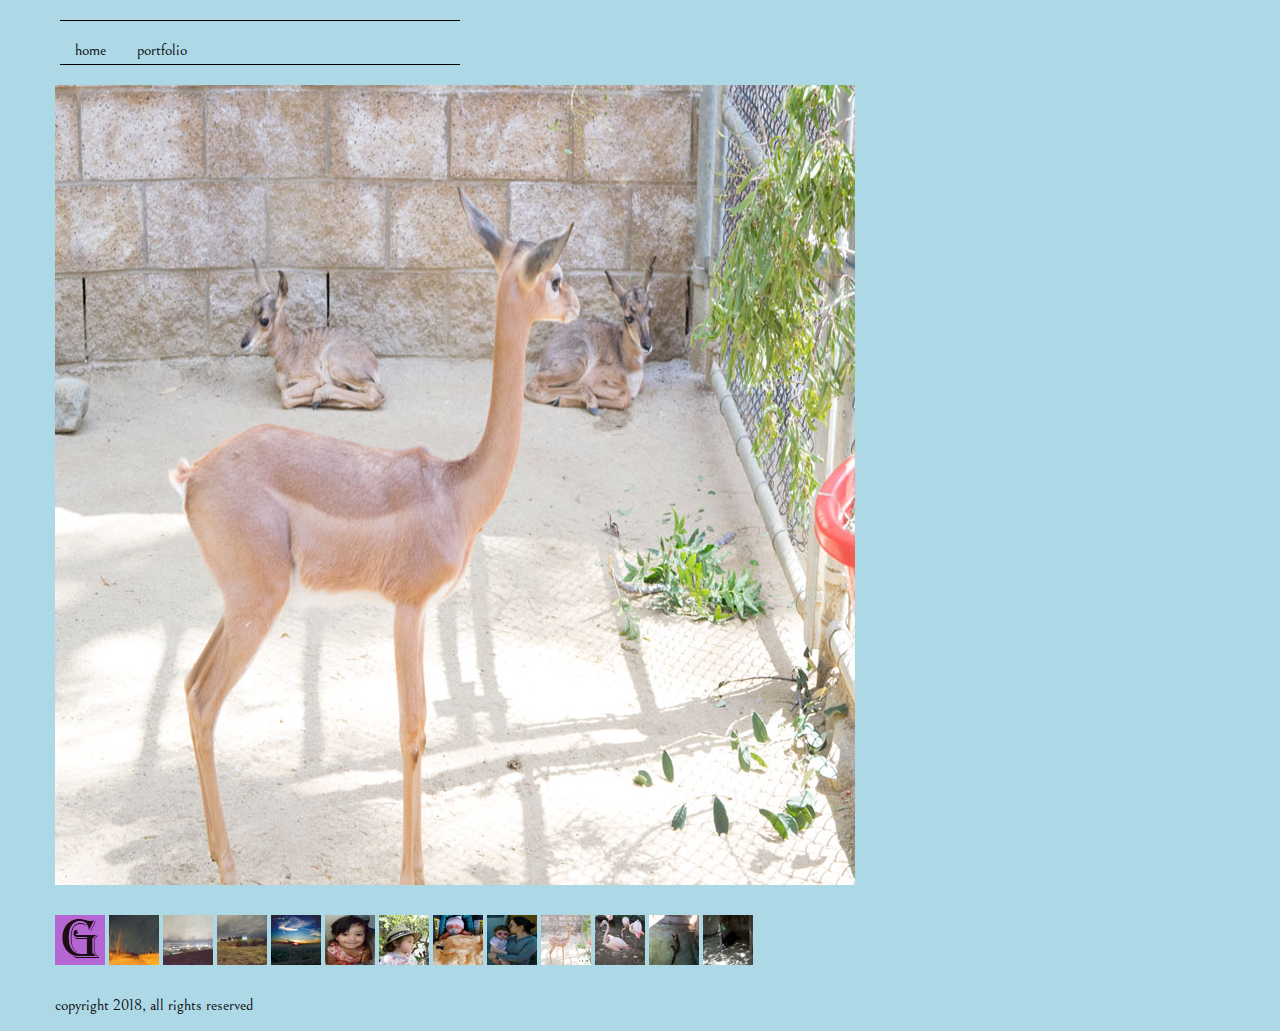
<file: animal.html>
<!doctype html>
<html class="no-js" lang="en" dir="ltr">
  <head>
    <meta charset="utf-8">
    <meta http-equiv="x-ua-compatible" content="ie=edge">
    <meta name="viewport" content="width=device-width, initial-scale=1.0">
    <title>Kaila's Portfolio</title>
    <link rel="stylesheet" href="css/foundation.css">
    <link rel="stylesheet" href="css/app.css">
  </head>
  <body>
    <!-- start the header section of each page here -->
    <div class="grid-container">
    <header class="grid-x grid-padding-x align-justify">
      <nav class="cell meium-6 large-4">
        <ul class="menu">
          <li><a href="index.html"></a>home</li>
          <li><a href="portfolio.html"></a>portfolio</li>
        </ul>
      </nav>
    </header>
    <!-- start the content section of each page here -->
    <figure>
      <a href="animal.html"><img src="images/animal800.jpg" alt=""></a>
    </figure>
    <figure>
      <a href="portfolio.html"><img src="images/gallery.gif" alt="main gallery"></a>
      <a href="images.html"><img src="images/path50.jpg" alt=""></a>
      <a href="light.html"><img src="images/light50.jpg" alt=""></a>
      <a href="trees.html"><img src="images/trees50.jpg" alt=""></a>
      <a href="sky.html"><img src="images/sky50.jpg" alt=""></a>
      <a href="eli.html"><img src="images/eli50.jpg" alt=""></a>
      <a href="baby1.html"><img src="images/baby150.jpg" alt=""></a>
      <a href="newborn.html"><img src="images/newborn50.jpg" alt=""></a>
      <a href="sara.html"><img src="images/sara50.jpg" alt=""></a>
      <a href="animal.html"><img src="images/animal50.jpg" alt=""></a>
      <a href="flamingo.html"><img src="images/flamingo50.jpg" alt=""></a>
      <a href="otter.html"><img src="images/otter50.jpg" alt=""></a>
      <a href="thing.html"><img src="images/thing50.jpg" alt=""></a>
    </figure>
    <footer class="grid-x">
      <p class="cell">copyright 2018, all rights reserved</p>
    </footer>
    </div>



    <script src="js/vendor/jquery.js"></script>
    <script src="js/vendor/what-input.js"></script>
    <script src="js/vendor/foundation.js"></script>
    <script src="js/app.js"></script>
  </body>
</html>
</file>
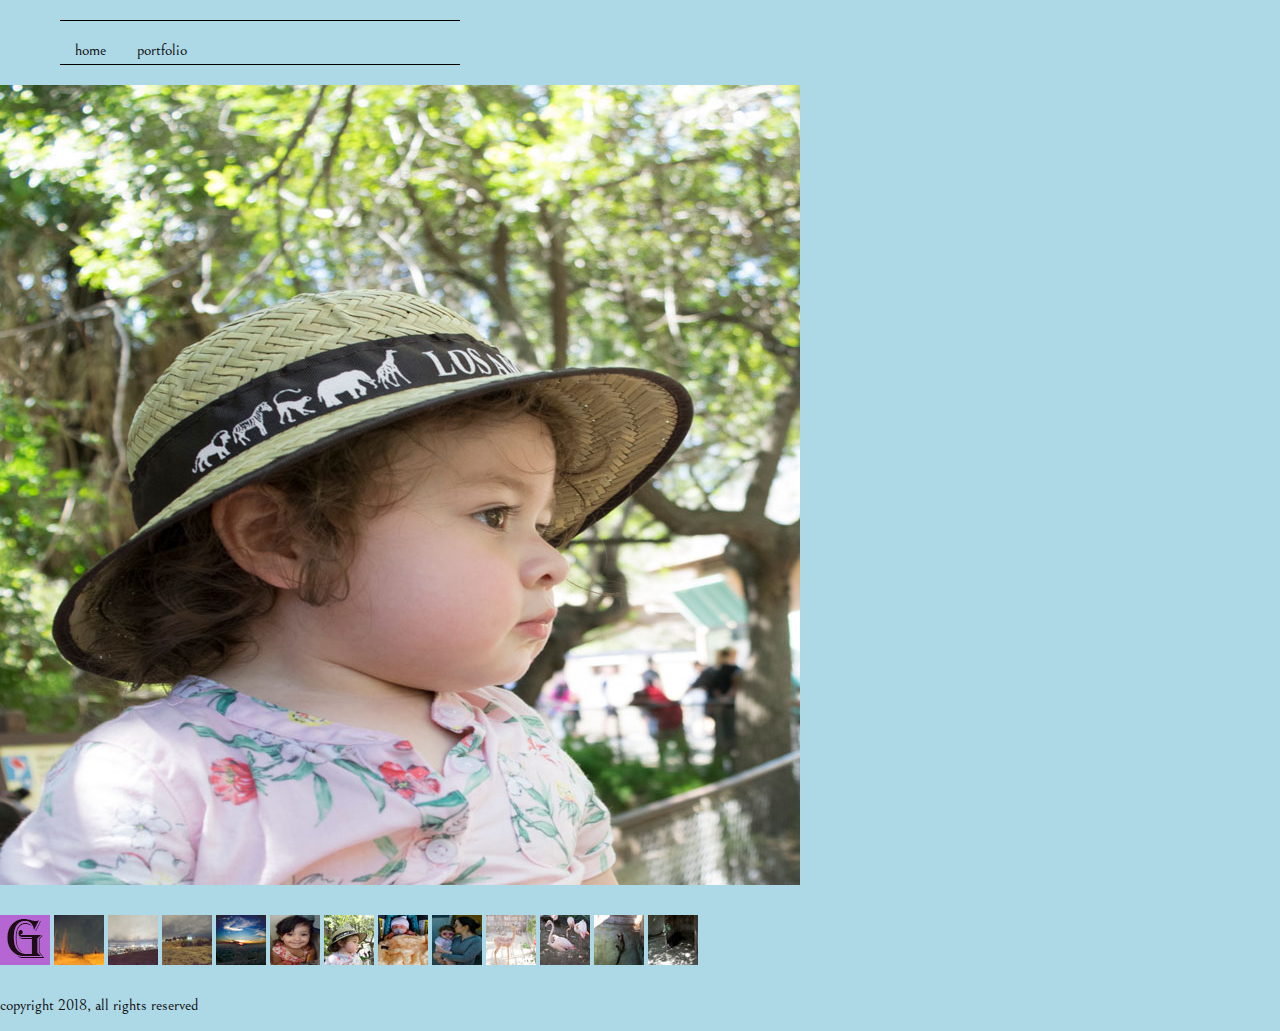
<file: baby1.html>
<!doctype html>
<html class="no-js" lang="en" dir="ltr">
  <head>
    <meta charset="utf-8">
    <meta http-equiv="x-ua-compatible" content="ie=edge">
    <meta name="viewport" content="width=device-width, initial-scale=1.0">
    <title>Kaila's Portfolio</title>
    <link rel="stylesheet" href="css/foundation.css">
    <link rel="stylesheet" href="css/app.css">
  </head>
  <body>
    <!-- start the header section of each page here -->
    <div class="grid-container">
    <header class="grid-x grid-padding-x align-justify">

      <nav class="cell meium-6 large-4">
        <ul class="menu">
          <li><a href="index.html"></a>home</li>
          <li><a href="portfolio.html"></a>portfolio</li>
        </ul>
      </nav>
    </header>
    </div>
    <!-- start the content section of each page here -->
    <figure>
      <a href="baby1.html"><img src="images/baby1800.jpg" alt=""></a>
    </figure>

    <figure>
      <a href="portfolio.html"><img src="images/gallery.gif" alt="main gallery"></a>
      <a href="images.html"><img src="images/path50.jpg" alt=""></a>
      <a href="light.html"><img src="images/light50.jpg" alt=""></a>
      <a href="trees.html"><img src="images/trees50.jpg" alt=""></a>
      <a href="sky.html"><img src="images/sky50.jpg" alt=""></a>
      <a href="eli.html"><img src="images/eli50.jpg" alt=""></a>
      <a href="baby1.html"><img src="images/baby150.jpg" alt=""></a>
      <a href="newborn.html"><img src="images/newborn50.jpg" alt=""></a>
      <a href="sara.html"><img src="images/sara50.jpg" alt=""></a>
      <a href="animal.html"><img src="images/animal50.jpg" alt=""></a>
      <a href="flamingo.html"><img src="images/flamingo50.jpg" alt=""></a>
      <a href="otter.html"><img src="images/otter50.jpg" alt=""></a>
      <a href="thing.html"><img src="images/thing50.jpg" alt=""></a>
    </figure>
      <footer class="grid-x">
        <p class="cell">copyright 2018, all rights reserved</p>
      </footer>




        <script src="js/vendor/jquery.js"></script>
        <script src="js/vendor/what-input.js"></script>
        <script src="js/vendor/foundation.js"></script>
        <script src="js/app.js"></script>
      </body>
    </html>
</file>
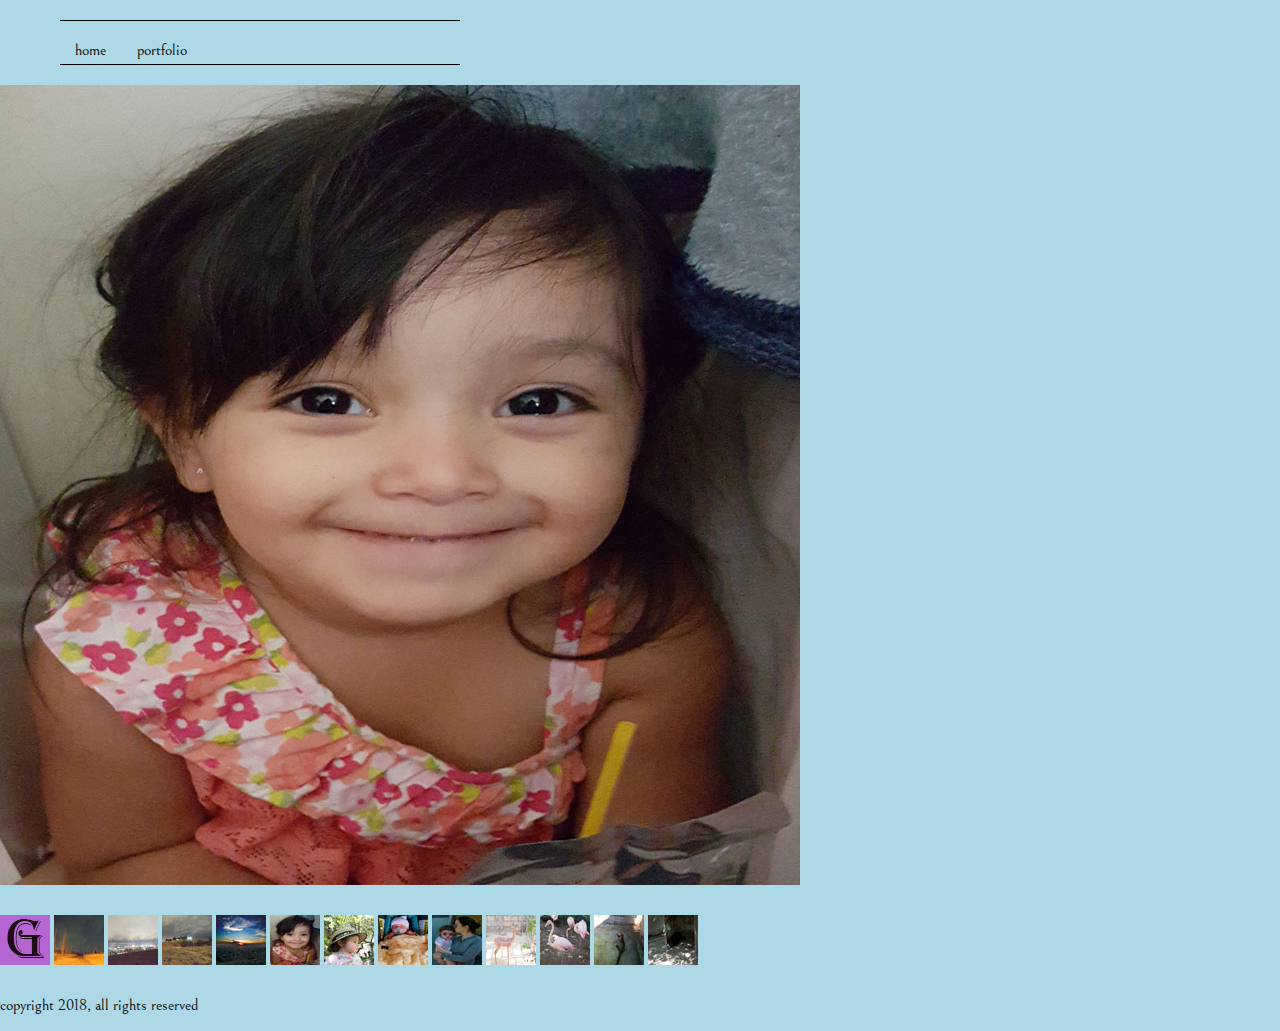
<file: eli.html>
<!doctype html>
<html class="no-js" lang="en" dir="ltr">
  <head>
    <meta charset="utf-8">
    <meta http-equiv="x-ua-compatible" content="ie=edge">
    <meta name="viewport" content="width=device-width, initial-scale=1.0">
    <title>Kaila's Portfolio</title>
    <link rel="stylesheet" href="css/foundation.css">
    <link rel="stylesheet" href="css/app.css">
  </head>
  <body>
    <!-- start the header section of each page here -->
    <div class="grid-container">
    <header class="grid-x grid-padding-x align-justify">
      <nav class="cell meium-6 large-4">
        <ul class="menu">
          <li><a href="index.html"></a>home</li>
          <li><a href="portfolio.html"></a>portfolio</li>
        </ul>
      </nav>
    </header>
  </div>
    <!-- start the content section of each page here -->
    <figure>
      <a href="eli.html"><img src="images/eli800.jpg" alt=""></a>
    </figure>

    <figure>
      <a href="portfolio.html"><img src="images/gallery.gif" alt="main gallery"></a>
      <a href="images.html"><img src="images/path50.jpg" alt=""></a>
      <a href="light.html"><img src="images/light50.jpg" alt=""></a>
      <a href="trees.html"><img src="images/trees50.jpg" alt=""></a>
      <a href="sky.html"><img src="images/sky50.jpg" alt=""></a>
      <a href="eli.html"><img src="images/eli50.jpg" alt=""></a>
      <a href="baby1.html"><img src="images/baby150.jpg" alt=""></a>
      <a href="newborn.html"><img src="images/newborn50.jpg" alt=""></a>
      <a href="sara.html"><img src="images/sara50.jpg" alt=""></a>
      <a href="animal.html"><img src="images/animal50.jpg" alt=""></a>
      <a href="flamingo.html"><img src="images/flamingo50.jpg" alt=""></a>
      <a href="otter.html"><img src="images/otter50.jpg" alt=""></a>
      <a href="thing.html"><img src="images/thing50.jpg" alt=""></a>
      </figure>
      <footer class="grid-x">
        <p class="cell">copyright 2018, all rights reserved</p>
      </footer>




          <script src="js/vendor/jquery.js"></script>
          <script src="js/vendor/what-input.js"></script>
          <script src="js/vendor/foundation.js"></script>
          <script src="js/app.js"></script>
        </body>
      </html>
</file>
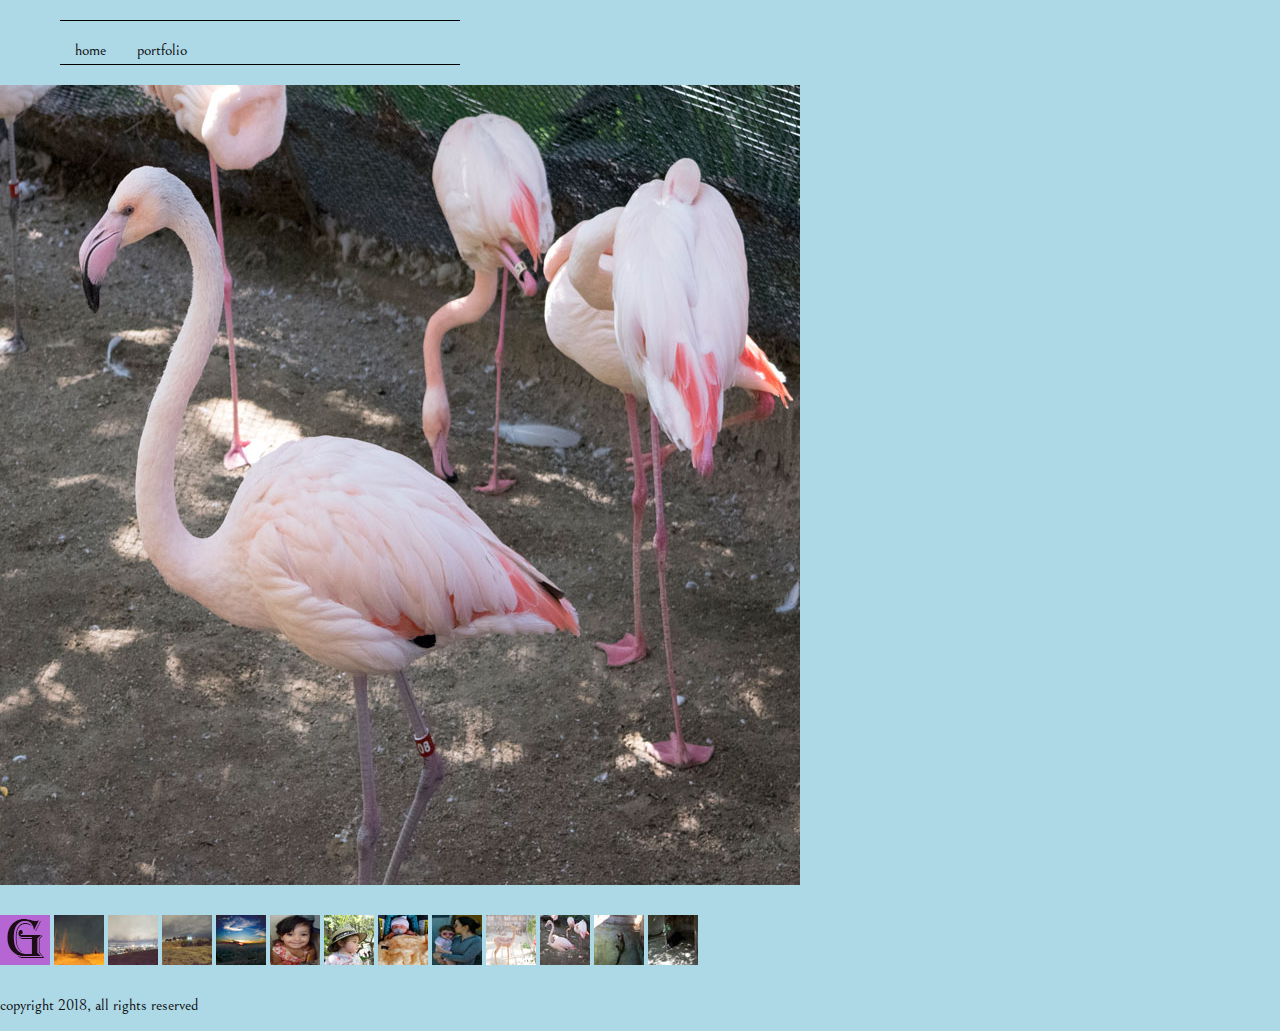
<file: flamingo.html>
<!doctype html>
<html class="no-js" lang="en" dir="ltr">
  <head>
    <meta charset="utf-8">
    <meta http-equiv="x-ua-compatible" content="ie=edge">
    <meta name="viewport" content="width=device-width, initial-scale=1.0">
    <title>Kaila's Portfolio</title>
    <link rel="stylesheet" href="css/foundation.css">
    <link rel="stylesheet" href="css/app.css">
  </head>
  <body>
    <!-- start the header section of each page here -->
    <div class="grid-container">
    <header class="grid-x grid-padding-x align-justify">
      <nav class="cell meium-6 large-4">
        <ul class="menu">
          <li><a href="index.html"></a>home</li>
          <li><a href="portfolio.html"></a>portfolio</li>
        </ul>
      </nav>
    </header>
  </div>
    <!-- start the content section of each page here -->
    <figure>
        <a href="flamingo.html"><img src="images/flamingo800.jpg" alt=""></a>
    </figure>

    <figure>
      <a href="portfolio.html"><img src="images/gallery.gif" alt="main gallery"></a>
      <a href="images.html"><img src="images/path50.jpg" alt=""></a>
      <a href="light.html"><img src="images/light50.jpg" alt=""></a>
      <a href="trees.html"><img src="images/trees50.jpg" alt=""></a>
      <a href="sky.html"><img src="images/sky50.jpg" alt=""></a>
      <a href="eli.html"><img src="images/eli50.jpg" alt=""></a>
      <a href="baby1.html"><img src="images/baby150.jpg" alt=""></a>
      <a href="newborn.html"><img src="images/newborn50.jpg" alt=""></a>
      <a href="sara.html"><img src="images/sara50.jpg" alt=""></a>
      <a href="animal.html"><img src="images/animal50.jpg" alt=""></a>
      <a href="flamingo.html"><img src="images/flamingo50.jpg" alt=""></a>
      <a href="otter.html"><img src="images/otter50.jpg" alt=""></a>
      <a href="thing.html"><img src="images/thing50.jpg" alt=""></a>
    </figure>

    <footer class="grid-x">
      <p class="cell">copyright 2018, all rights reserved</p>
    </footer>




        <script src="js/vendor/jquery.js"></script>
        <script src="js/vendor/what-input.js"></script>
        <script src="js/vendor/foundation.js"></script>
        <script src="js/app.js"></script>
      </body>
    </html>
</file>
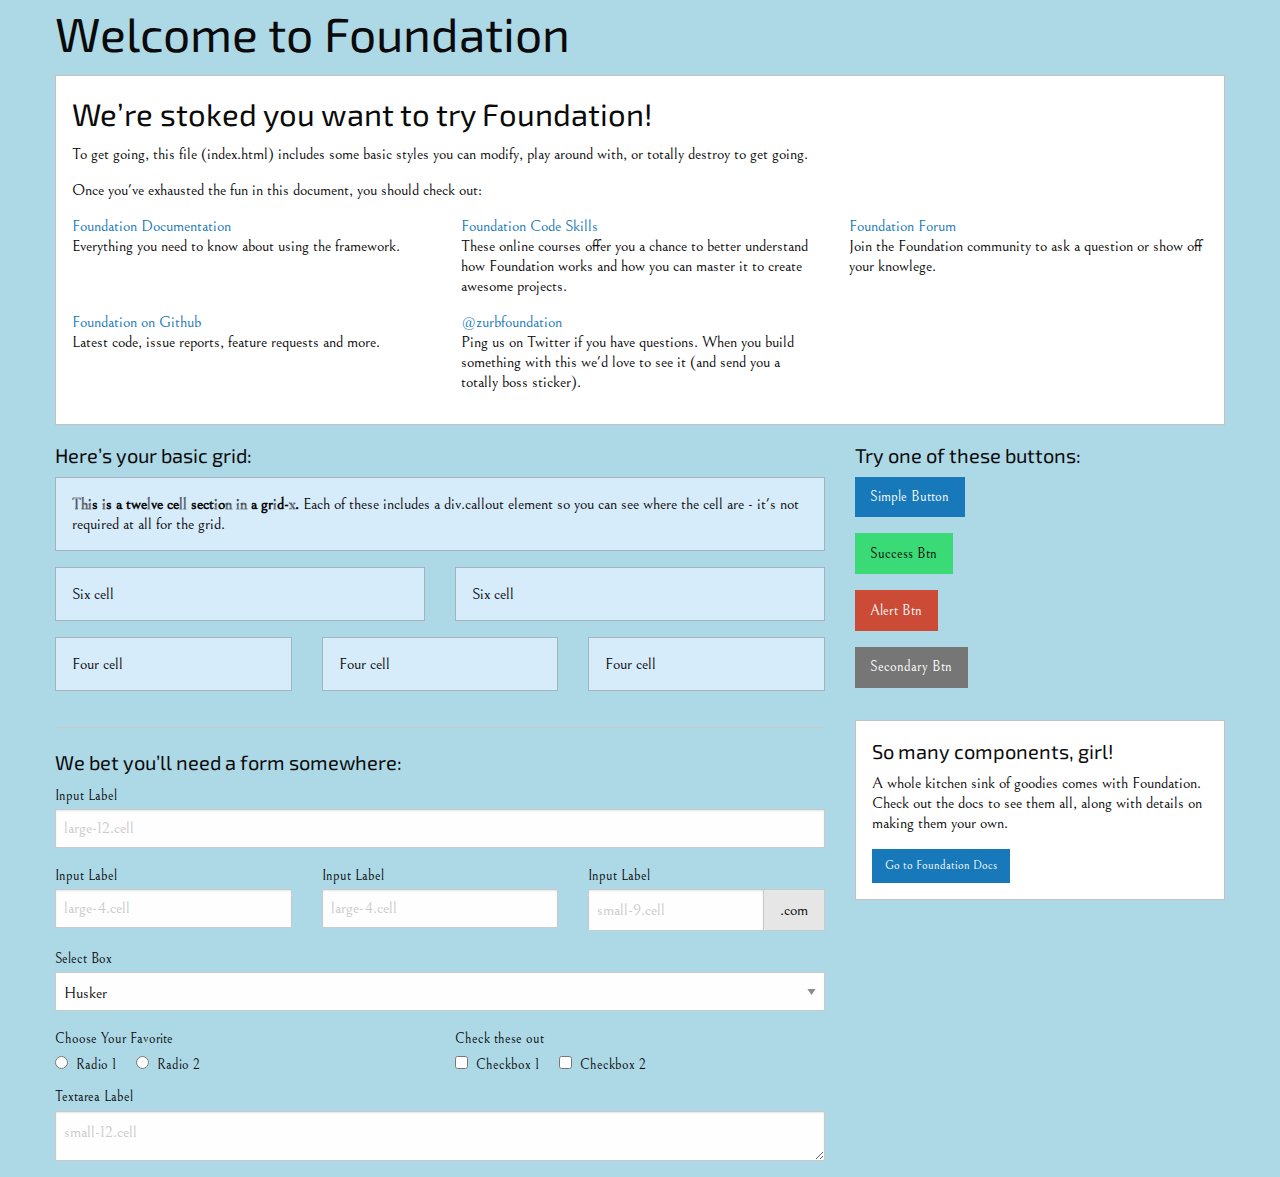
<file: foundation-index.html>
<!doctype html>
<html class="no-js" lang="en" dir="ltr">
  <head>
    <meta charset="utf-8">
    <meta http-equiv="x-ua-compatible" content="ie=edge">
    <meta name="viewport" content="width=device-width, initial-scale=1.0">
    <title>Foundation for Sites</title>
    <link rel="stylesheet" href="css/foundation.css">
    <link rel="stylesheet" href="css/app.css">
  </head>
  <body>
    <div class="grid-container">
      <div class="grid-x grid-padding-x">
        <div class="large-12 cell">
          <h1>Welcome to Foundation</h1>
        </div>
      </div>

      <div class="grid-x grid-padding-x">
        <div class="large-12 cell">
          <div class="callout">
            <h3>We&rsquo;re stoked you want to try Foundation! </h3>
            <p>To get going, this file (index.html) includes some basic styles you can modify, play around with, or totally destroy to get going.</p>
            <p>Once you've exhausted the fun in this document, you should check out:</p>
            <div class="grid-x grid-padding-x">
              <div class="large-4 medium-4 cell">
                <p><a href="http://foundation.zurb.com/docs">Foundation Documentation</a><br />Everything you need to know about using the framework.</p>
              </div>
              <div class="large-4 medium-4 cell">
                <p><a href="http://zurb.com/university/code-skills">Foundation Code Skills</a><br />These online courses offer you a chance to better understand how Foundation works and how you can master it to create awesome projects.</p>
              </div>
              <div class="large-4 medium-4 cell">
                <p><a href="http://foundation.zurb.com/forum">Foundation Forum</a><br />Join the Foundation community to ask a question or show off your knowlege.</p>
              </div>
            </div>
            <div class="grid-x grid-padding-x">
              <div class="large-4 medium-4 medium-push-2 cell">
                <p><a href="http://github.com/zurb/foundation">Foundation on Github</a><br />Latest code, issue reports, feature requests and more.</p>
              </div>
              <div class="large-4 medium-4 medium-pull-2 cell">
                <p><a href="https://twitter.com/ZURBfoundation">@zurbfoundation</a><br />Ping us on Twitter if you have questions. When you build something with this we'd love to see it (and send you a totally boss sticker).</p>
              </div>
            </div>
          </div>
        </div>
      </div>

      <div class="grid-x grid-padding-x">
        <div class="large-8 medium-8 cell">
          <h5>Here&rsquo;s your basic grid:</h5>
          <!-- Grid Example -->

          <div class="grid-x grid-padding-x">
            <div class="large-12 cell">
              <div class="primary callout">
                <p><strong>This is a twelve cell section in a grid-x.</strong> Each of these includes a div.callout element so you can see where the cell are - it's not required at all for the grid.</p>
              </div>
            </div>
          </div>
          <div class="grid-x grid-padding-x">
            <div class="large-6 medium-6 cell">
              <div class="primary callout">
                <p>Six cell</p>
              </div>
            </div>
            <div class="large-6 medium-6 cell">
              <div class="primary callout">
                <p>Six cell</p>
              </div>
            </div>
          </div>
          <div class="grid-x grid-padding-x">
            <div class="large-4 medium-4 small-4 cell">
              <div class="primary callout">
                <p>Four cell</p>
              </div>
            </div>
            <div class="large-4 medium-4 small-4 cell">
              <div class="primary callout">
                <p>Four cell</p>
              </div>
            </div>
            <div class="large-4 medium-4 small-4 cell">
              <div class="primary callout">
                <p>Four cell</p>
              </div>
            </div>
          </div>

          <hr />

          <h5>We bet you&rsquo;ll need a form somewhere:</h5>
          <form>
            <div class="grid-x grid-padding-x">
              <div class="large-12 cell">
                <label>Input Label</label>
                <input type="text" placeholder="large-12.cell" />
              </div>
            </div>
            <div class="grid-x grid-padding-x">
              <div class="large-4 medium-4 cell">
                <label>Input Label</label>
                <input type="text" placeholder="large-4.cell" />
              </div>
              <div class="large-4 medium-4 cell">
                <label>Input Label</label>
                <input type="text" placeholder="large-4.cell" />
              </div>
              <div class="large-4 medium-4 cell">
                <div class="grid-x">
                  <label>Input Label</label>
                  <div class="input-group">
                    <input type="text" placeholder="small-9.cell" class="input-group-field" />
                    <span class="input-group-label">.com</span>
                  </div>
                </div>
              </div>
            </div>
            <div class="grid-x grid-padding-x">
              <div class="large-12 cell">
                <label>Select Box</label>
                <select>
                  <option value="husker">Husker</option>
                  <option value="starbuck">Starbuck</option>
                  <option value="hotdog">Hot Dog</option>
                  <option value="apollo">Apollo</option>
                </select>
              </div>
            </div>
            <div class="grid-x grid-padding-x">
              <div class="large-6 medium-6 cell">
                <label>Choose Your Favorite</label>
                <input type="radio" name="pokemon" value="Red" id="pokemonRed"><label for="pokemonRed">Radio 1</label>
                <input type="radio" name="pokemon" value="Blue" id="pokemonBlue"><label for="pokemonBlue">Radio 2</label>
              </div>
              <div class="large-6 medium-6 cell">
                <label>Check these out</label>
                <input id="checkbox1" type="checkbox"><label for="checkbox1">Checkbox 1</label>
                <input id="checkbox2" type="checkbox"><label for="checkbox2">Checkbox 2</label>
              </div>
            </div>
            <div class="grid-x grid-padding-x">
              <div class="large-12 cell">
                <label>Textarea Label</label>
                <textarea placeholder="small-12.cell"></textarea>
              </div>
            </div>
          </form>
        </div>

        <div class="large-4 medium-4 cell">
          <h5>Try one of these buttons:</h5>
          <p><a href="#" class="button">Simple Button</a><br/>
          <a href="#" class="success button">Success Btn</a><br/>
          <a href="#" class="alert button">Alert Btn</a><br/>
          <a href="#" class="secondary button">Secondary Btn</a></p>
          <div class="callout">
            <h5>So many components, girl!</h5>
            <p>A whole kitchen sink of goodies comes with Foundation. Check out the docs to see them all, along with details on making them your own.</p>
            <a href="http://foundation.zurb.com/sites/docs/" class="small button">Go to Foundation Docs</a>
          </div>
        </div>
      </div>
    </div>

    <script src="js/vendor/jquery.js"></script>
    <script src="js/vendor/what-input.js"></script>
    <script src="js/vendor/foundation.js"></script>
    <script src="js/app.js"></script>
  </body>
</html>
</file>
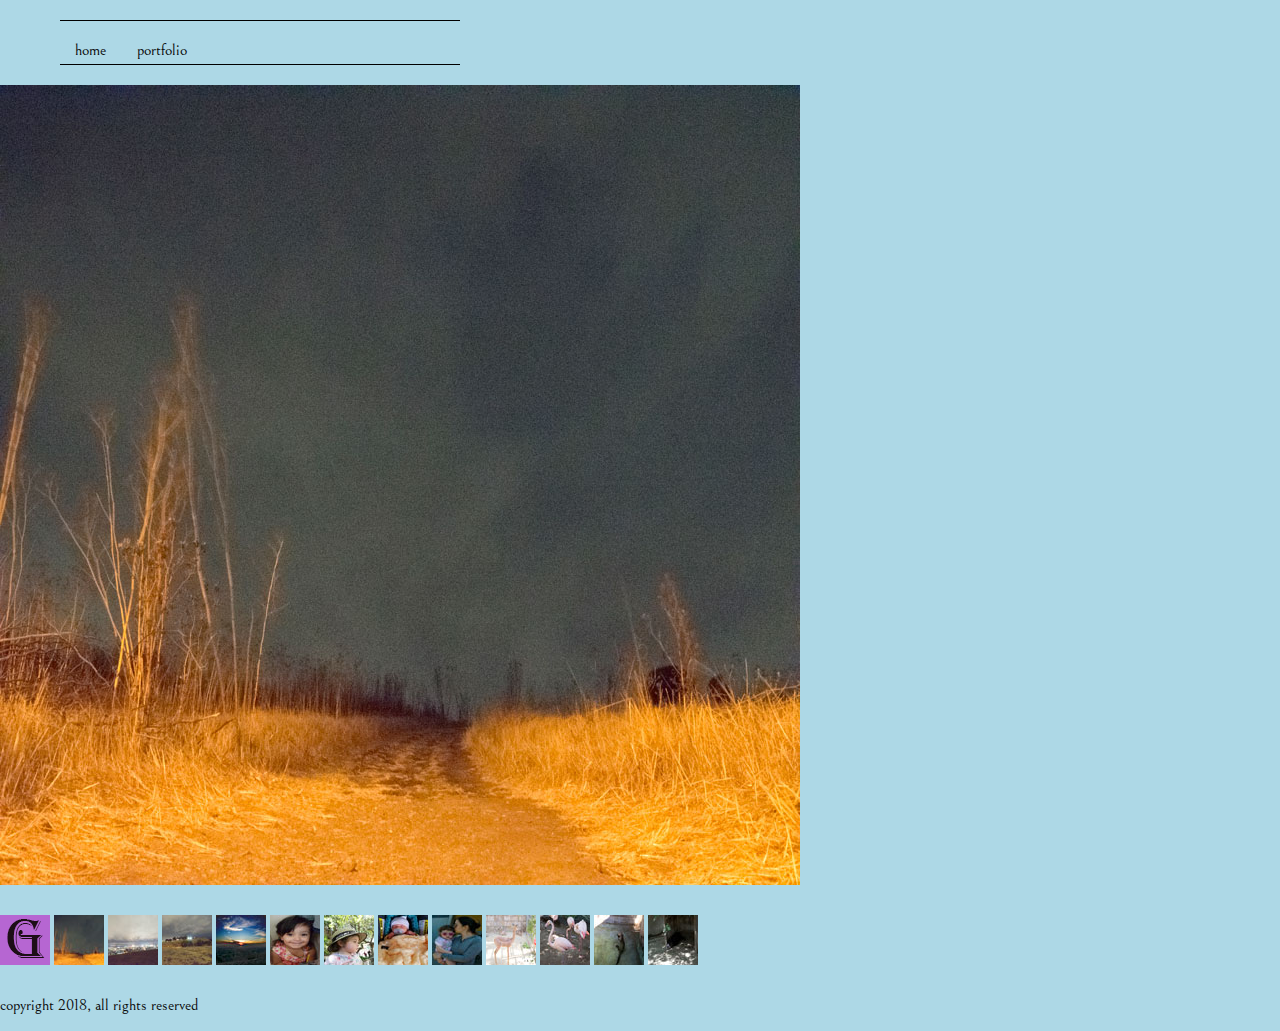
<file: images.html>
<!doctype html>
<html class="no-js" lang="en" dir="ltr">
  <head>
    <meta charset="utf-8">
    <meta http-equiv="x-ua-compatible" content="ie=edge">
    <meta name="viewport" content="width=device-width, initial-scale=1.0">
    <title>Kaila's Portfolio</title>
    <link rel="stylesheet" href="css/foundation.css">
    <link rel="stylesheet" href="css/app.css">
  </head>
  <body>
    <!-- start the header section of each page here -->
    <div class="grid-container">
    <header class="grid-x grid-padding-x align-justify">
      <nav class="cell meium-6 large-4">
        <ul class="menu">
          <li><a href="index.html"></a>home</li>
          <li><a href="portfolio.html"></a>portfolio</li>
        </ul>
      </nav>
    </header>
  </div>
    <!-- start the content section of each page here -->
    <figure>
      <a href="images.html"><img src="images/path800.jpg" alt=""></a>
    </figure>

    <figure>
      <a href="portfolio.html"><img src="images/gallery.gif" alt="main gallery"></a>
      <a href="images.html"><img src="images/path50.jpg" alt=""></a>
      <a href="light.html"><img src="images/light50.jpg" alt=""></a>
      <a href="trees.html"><img src="images/trees50.jpg" alt=""></a>
      <a href="sky.html"><img src="images/sky50.jpg" alt=""></a>
      <a href="eli.html"><img src="images/eli50.jpg" alt=""></a>
      <a href="baby1.html"><img src="images/baby150.jpg" alt=""></a>
      <a href="newborn.html"><img src="images/newborn50.jpg" alt=""></a>
      <a href="sara.html"><img src="images/sara50.jpg" alt=""></a>
      <a href="animal.html"><img src="images/animal50.jpg" alt=""></a>
      <a href="flamingo.html"><img src="images/flamingo50.jpg" alt=""></a>
      <a href="otter.html"><img src="images/otter50.jpg" alt=""></a>
      <a href="thing.html"><img src="images/thing50.jpg" alt=""></a>
    </figure>

    <!-- start the footer section of each page here -->
    <footer class="grid-x">
      <p class="cell">copyright 2018, all rights reserved</p>
    </footer>



    <script src="js/vendor/jquery.js"></script>
    <script src="js/vendor/what-input.js"></script>
    <script src="js/vendor/foundation.js"></script>
    <script src="js/app.js"></script>
  </body>
</html>
</file>
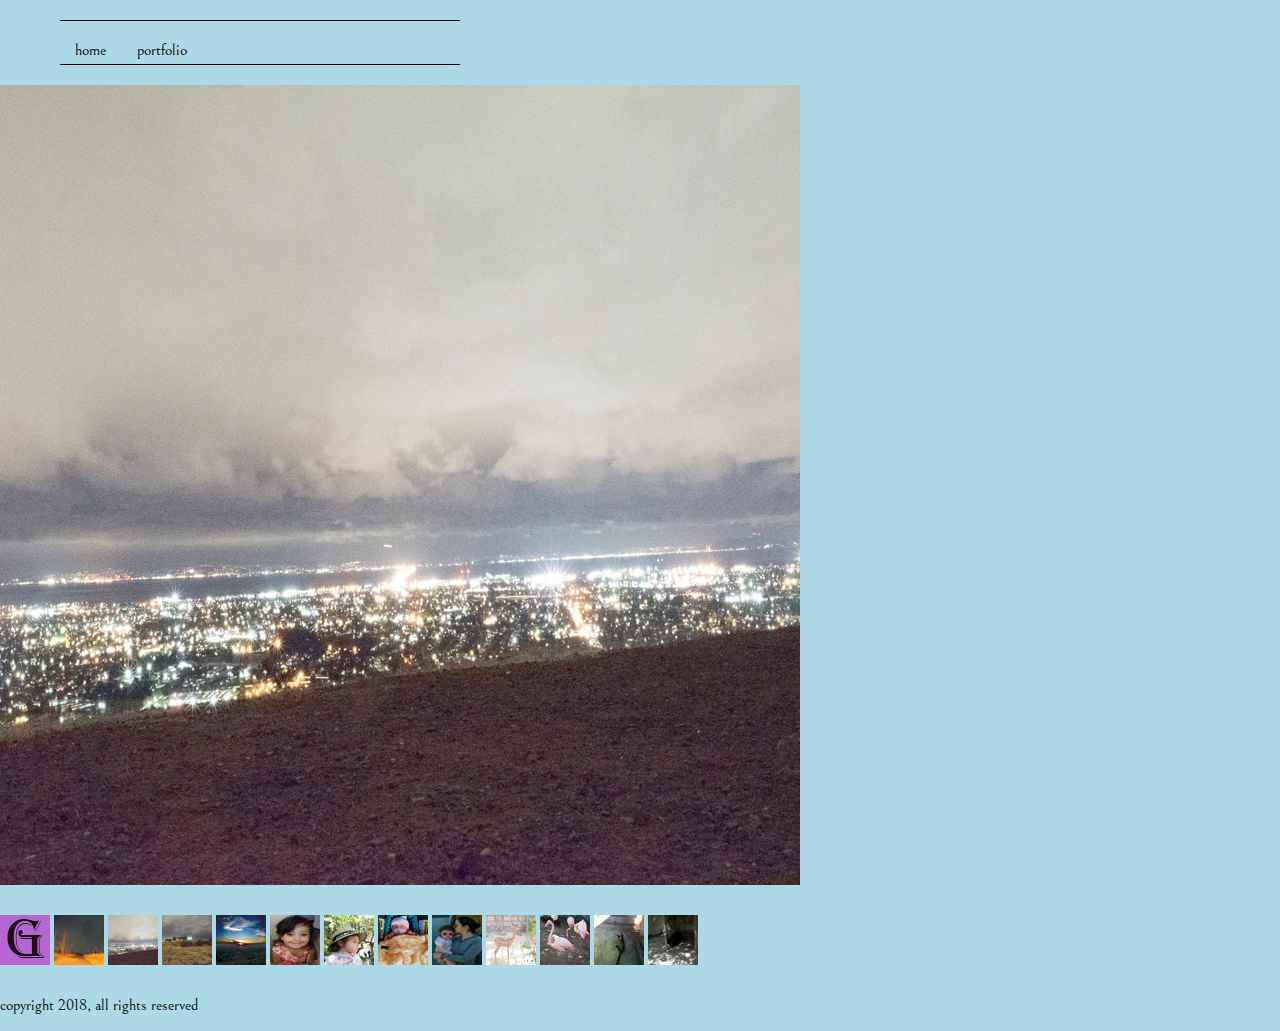
<file: light.html>
<!doctype html>
<html class="no-js" lang="en" dir="ltr">
  <head>
    <meta charset="utf-8">
    <meta http-equiv="x-ua-compatible" content="ie=edge">
    <meta name="viewport" content="width=device-width, initial-scale=1.0">
    <title>Kaila's Portfolio</title>
    <link rel="stylesheet" href="css/foundation.css">
    <link rel="stylesheet" href="css/app.css">
  </head>
  <body>
    <!-- start the header section of each page here -->
    <div class="grid-container">
    <header class="grid-x grid-padding-x align-justify">
      <nav class="cell meium-6 large-4">
        <ul class="menu">
          <li><a href="index.html"></a>home</li>
          <li><a href="portfolio.html"></a>portfolio</li>
        </ul>
      </nav>
    </header>
  </div>
    <!-- start the content section of each page here -->
    <figure>
      <a href="light.html"><img src="images/light800.jpg" alt=""></a>
    </figure>

      <figure>
      <a href="portfolio.html"><img src="images/gallery.gif" alt="main gallery"></a>
      <a href="images.html"><img src="images/path50.jpg" alt=""></a>
      <a href="light.html"><img src="images/light50.jpg" alt=""></a>
      <a href="trees.html"><img src="images/trees50.jpg" alt=""></a>
      <a href="sky.html"><img src="images/sky50.jpg" alt=""></a>
      <a href="eli.html"><img src="images/eli50.jpg" alt=""></a>
      <a href="baby1.html"><img src="images/baby150.jpg" alt=""></a>
      <a href="newborn.html"><img src="images/newborn50.jpg" alt=""></a>
      <a href="sara.html"><img src="images/sara50.jpg" alt=""></a>
      <a href="animal.html"><img src="images/animal50.jpg" alt=""></a>
      <a href="flamingo.html"><img src="images/flamingo50.jpg" alt=""></a>
      <a href="otter.html"><img src="images/otter50.jpg" alt=""></a>
      <a href="thing.html"><img src="images/thing50.jpg" alt=""></a>
      </figure>

        <footer class="grid-x">
          <p class="cell">copyright 2018, all rights reserved</p>
        </footer>



        <script src="js/vendor/jquery.js"></script>
        <script src="js/vendor/what-input.js"></script>
        <script src="js/vendor/foundation.js"></script>
        <script src="js/app.js"></script>
      </body>
    </html>
</file>
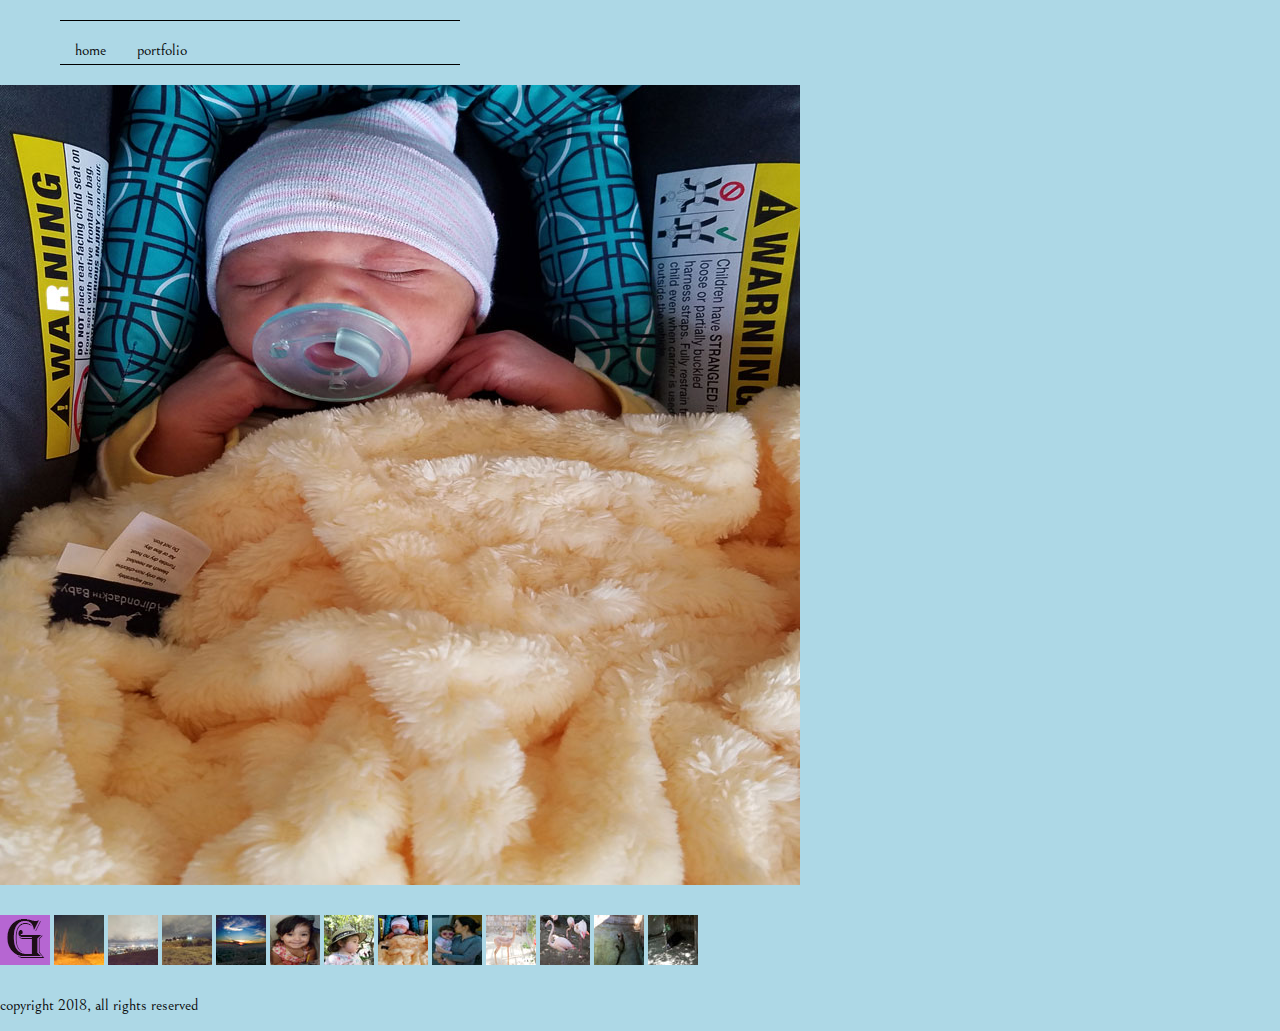
<file: newborn.html>
<!doctype html>
<html class="no-js" lang="en" dir="ltr">
  <head>
    <meta charset="utf-8">
    <meta http-equiv="x-ua-compatible" content="ie=edge">
    <meta name="viewport" content="width=device-width, initial-scale=1.0">
    <title>Kaila's Portfolio</title>
    <link rel="stylesheet" href="css/foundation.css">
    <link rel="stylesheet" href="css/app.css">
  </head>
  <body>
    <!-- start the header section of each page here -->
    <div class="grid-container">
    <header class="grid-x grid-padding-x align-justify">
      <nav class="cell meium-6 large-4">
        <ul class="menu">
          <li><a href="index.html"></a>home</li>
          <li><a href="portfolio.html"></a>portfolio</li>
        </ul>
      </nav>
    </header>
  </div>
    <!-- start the content section of each page here -->
    <figure>
      <a href="newborn.html"><img src="images/newborn800.jpg" alt=""></a>
    </figure>

    <figure>
      <a href="portfolio.html"><img src="images/gallery.gif" alt="main gallery"></a>
      <a href="images.html"><img src="images/path50.jpg" alt=""></a>
      <a href="light.html"><img src="images/light50.jpg" alt=""></a>
      <a href="trees.html"><img src="images/trees50.jpg" alt=""></a>
      <a href="sky.html"><img src="images/sky50.jpg" alt=""></a>
      <a href="eli.html"><img src="images/eli50.jpg" alt=""></a>
      <a href="baby1.html"><img src="images/baby150.jpg" alt=""></a>
      <a href="newborn.html"><img src="images/newborn50.jpg" alt=""></a>
      <a href="sara.html"><img src="images/sara50.jpg" alt=""></a>
      <a href="animal.html"><img src="images/animal50.jpg" alt=""></a>
      <a href="flamingo.html"><img src="images/flamingo50.jpg" alt=""></a>
      <a href="otter.html"><img src="images/otter50.jpg" alt=""></a>
      <a href="thing.html"><img src="images/thing50.jpg" alt=""></a>
    </figure>

    <footer class="grid-x">
      <p class="cell">copyright 2018, all rights reserved</p>
    </footer>



    <script src="js/vendor/jquery.js"></script>
    <script src="js/vendor/what-input.js"></script>
    <script src="js/vendor/foundation.js"></script>
    <script src="js/app.js"></script>
  </body>
</html>
</file>
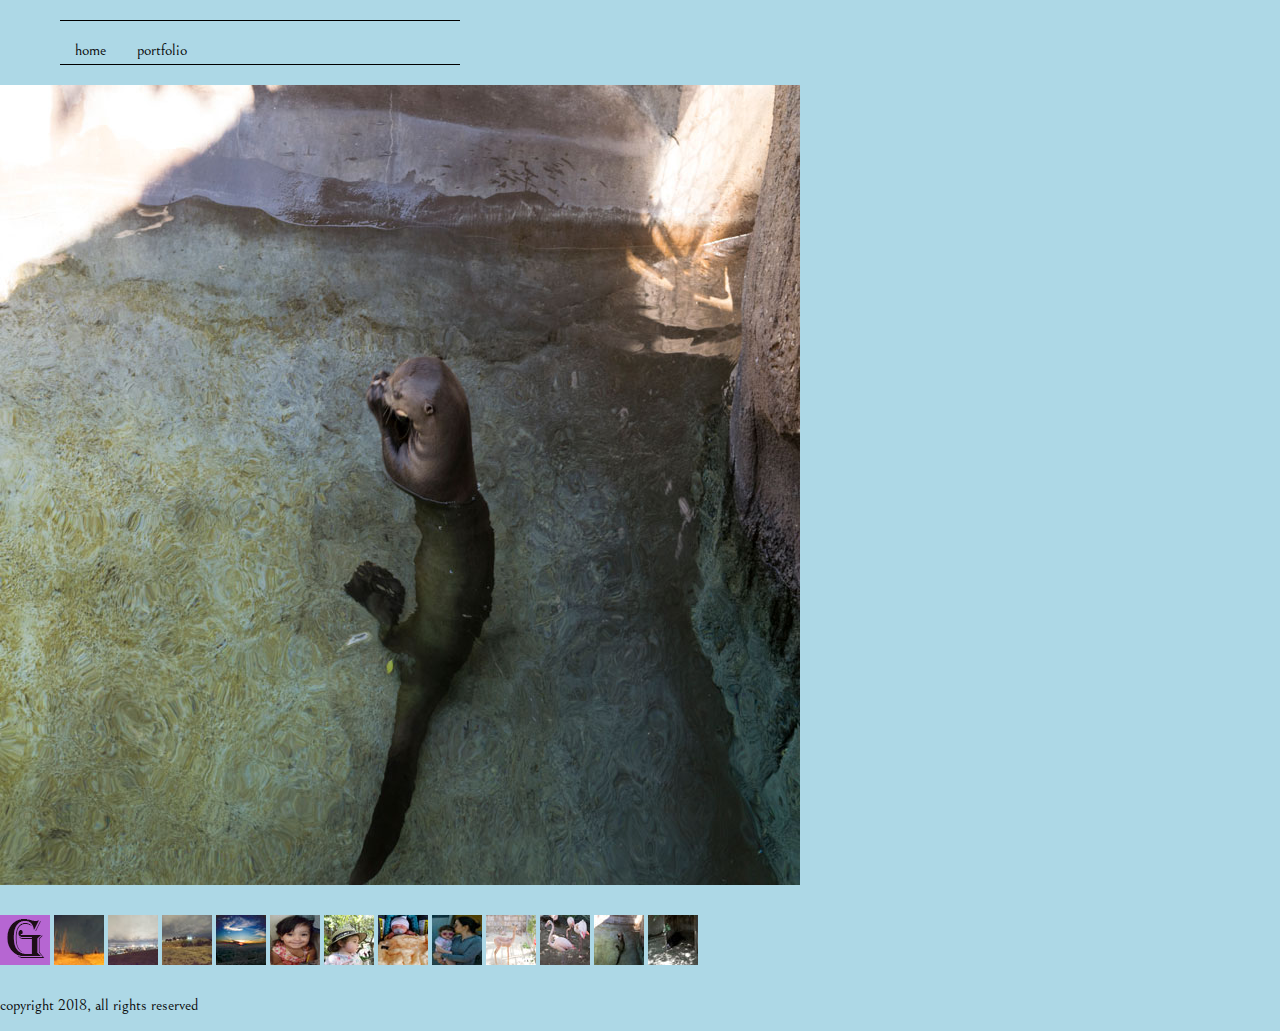
<file: otter.html>
<!doctype html>
<html class="no-js" lang="en" dir="ltr">
  <head>
    <meta charset="utf-8">
    <meta http-equiv="x-ua-compatible" content="ie=edge">
    <meta name="viewport" content="width=device-width, initial-scale=1.0">
    <title>Kaila's Portfolio</title>
    <link rel="stylesheet" href="css/foundation.css">
    <link rel="stylesheet" href="css/app.css">
  </head>
  <body>
    <!-- start the header section of each page here -->
    <div class="grid-container">
    <header class="grid-x grid-padding-x align-justify">
      <nav class="cell meium-6 large-4">
        <ul class="menu">
          <li><a href="index.html"></a>home</li>
          <li><a href="portfolio.html"></a>portfolio</li>
        </ul>
      </nav>
    </header>
  </div>
    <!-- start the content section of each page here -->
    <figure>
      <a href="otter.html"><img src="images/otter800.jpg" alt=""></a>
    </figure>

    <figure>
      <a href="portfolio.html"><img src="images/gallery.gif" alt="main gallery"></a>
      <a href="images.html"><img src="images/path50.jpg" alt=""></a>
      <a href="light.html"><img src="images/light50.jpg" alt=""></a>
      <a href="trees.html"><img src="images/trees50.jpg" alt=""></a>
      <a href="sky.html"><img src="images/sky50.jpg" alt=""></a>
      <a href="eli.html"><img src="images/eli50.jpg" alt=""></a>
      <a href="baby1.html"><img src="images/baby150.jpg" alt=""></a>
      <a href="newborn.html"><img src="images/newborn50.jpg" alt=""></a>
      <a href="sara.html"><img src="images/sara50.jpg" alt=""></a>
      <a href="animal.html"><img src="images/animal50.jpg" alt=""></a>
      <a href="flamingo.html"><img src="images/flamingo50.jpg" alt=""></a>
      <a href="otter.html"><img src="images/otter50.jpg" alt=""></a>
      <a href="thing.html"><img src="images/thing50.jpg" alt=""></a>
    </figure>

    <footer class="grid-x">
      <p class="cell">copyright 2018, all rights reserved</p>
    </footer>



    <script src="js/vendor/jquery.js"></script>
    <script src="js/vendor/what-input.js"></script>
    <script src="js/vendor/foundation.js"></script>
    <script src="js/app.js"></script>
  </body>
</html>
</file>
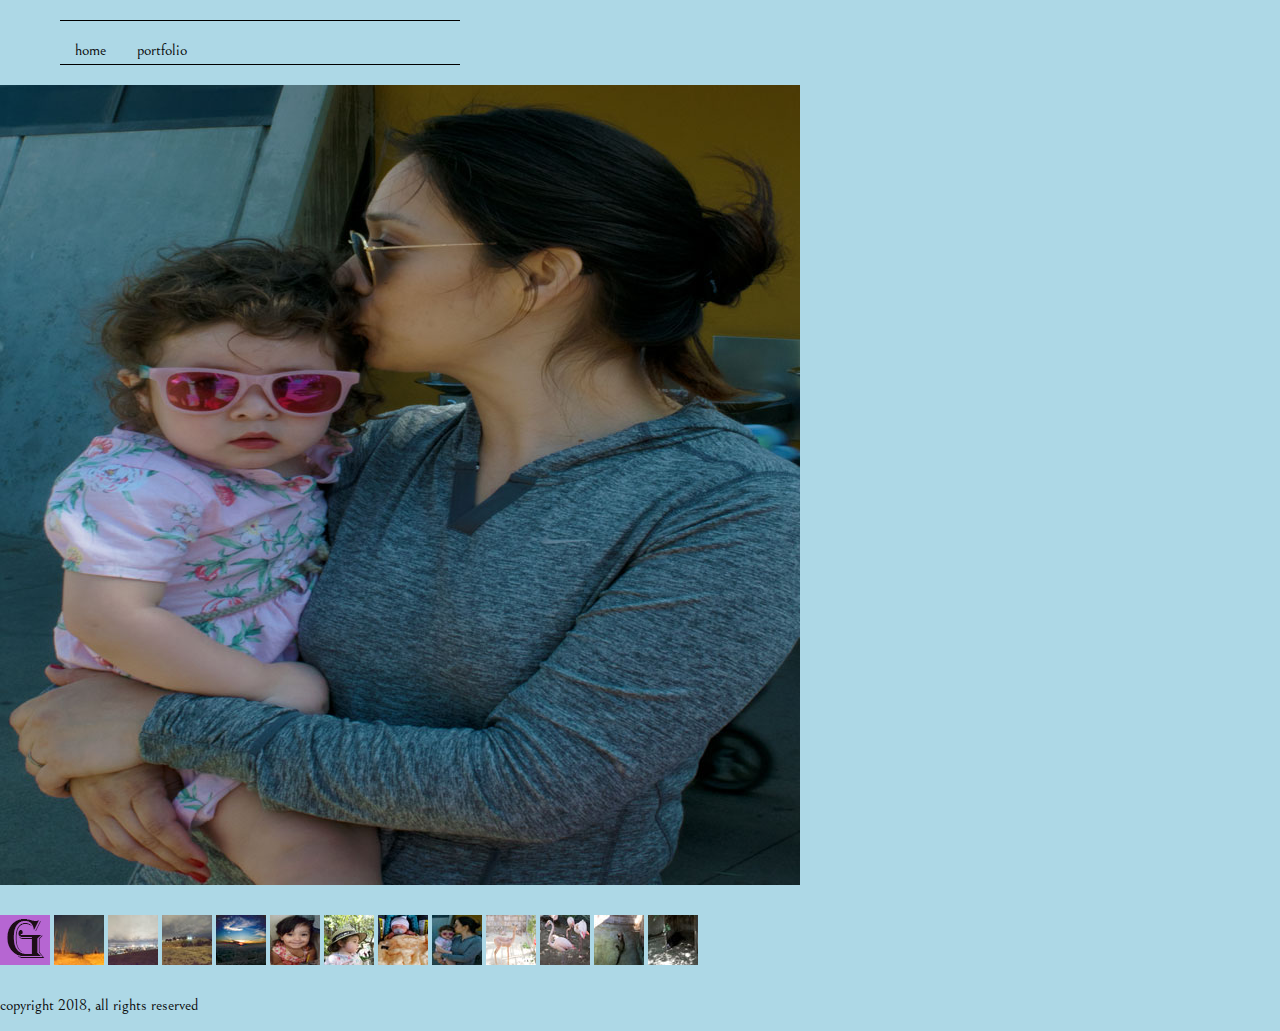
<file: sara.html>
<!doctype html>
<html class="no-js" lang="en" dir="ltr">
  <head>
    <meta charset="utf-8">
    <meta http-equiv="x-ua-compatible" content="ie=edge">
    <meta name="viewport" content="width=device-width, initial-scale=1.0">
    <title>Kaila's Portfolio</title>
    <link rel="stylesheet" href="css/foundation.css">
    <link rel="stylesheet" href="css/app.css">
  </head>
  <body>
    <!-- start the header section of each page here -->
    <div class="grid-container">
    <header class="grid-x grid-padding-x align-justify">
      <nav class="cell meium-6 large-4">
        <ul class="menu">
          <li><a href="index.html"></a>home</li>
          <li><a href="portfolio.html"></a>portfolio</li>
        </ul>
      </nav>
    </header>
  </div>
    <!-- start the content section of each page here -->
    <figure>
      <a href="sara.html"><img src="images/sara800.jpg" alt=""></a>
    </figure>

    <figure>
      <a href="portfolio.html"><img src="images/gallery.gif" alt="main gallery"></a>
      <a href="images.html"><img src="images/path50.jpg" alt=""></a>
      <a href="light.html"><img src="images/light50.jpg" alt=""></a>
      <a href="trees.html"><img src="images/trees50.jpg" alt=""></a>
      <a href="sky.html"><img src="images/sky50.jpg" alt=""></a>
      <a href="eli.html"><img src="images/eli50.jpg" alt=""></a>
      <a href="baby1.html"><img src="images/baby150.jpg" alt=""></a>
      <a href="newborn.html"><img src="images/newborn50.jpg" alt=""></a>
      <a href="sara.html"><img src="images/sara50.jpg" alt=""></a>
      <a href="animal.html"><img src="images/animal50.jpg" alt=""></a>
      <a href="flamingo.html"><img src="images/flamingo50.jpg" alt=""></a>
      <a href="otter.html"><img src="images/otter50.jpg" alt=""></a>
      <a href="thing.html"><img src="images/thing50.jpg" alt=""></a>
      </figure>
        <footer class="grid-x">
          <p class="cell">copyright 2018, all rights reserved</p>
        </footer>



        <script src="js/vendor/jquery.js"></script>
        <script src="js/vendor/what-input.js"></script>
        <script src="js/vendor/foundation.js"></script>
        <script src="js/app.js"></script>
      </body>
    </html>
</file>
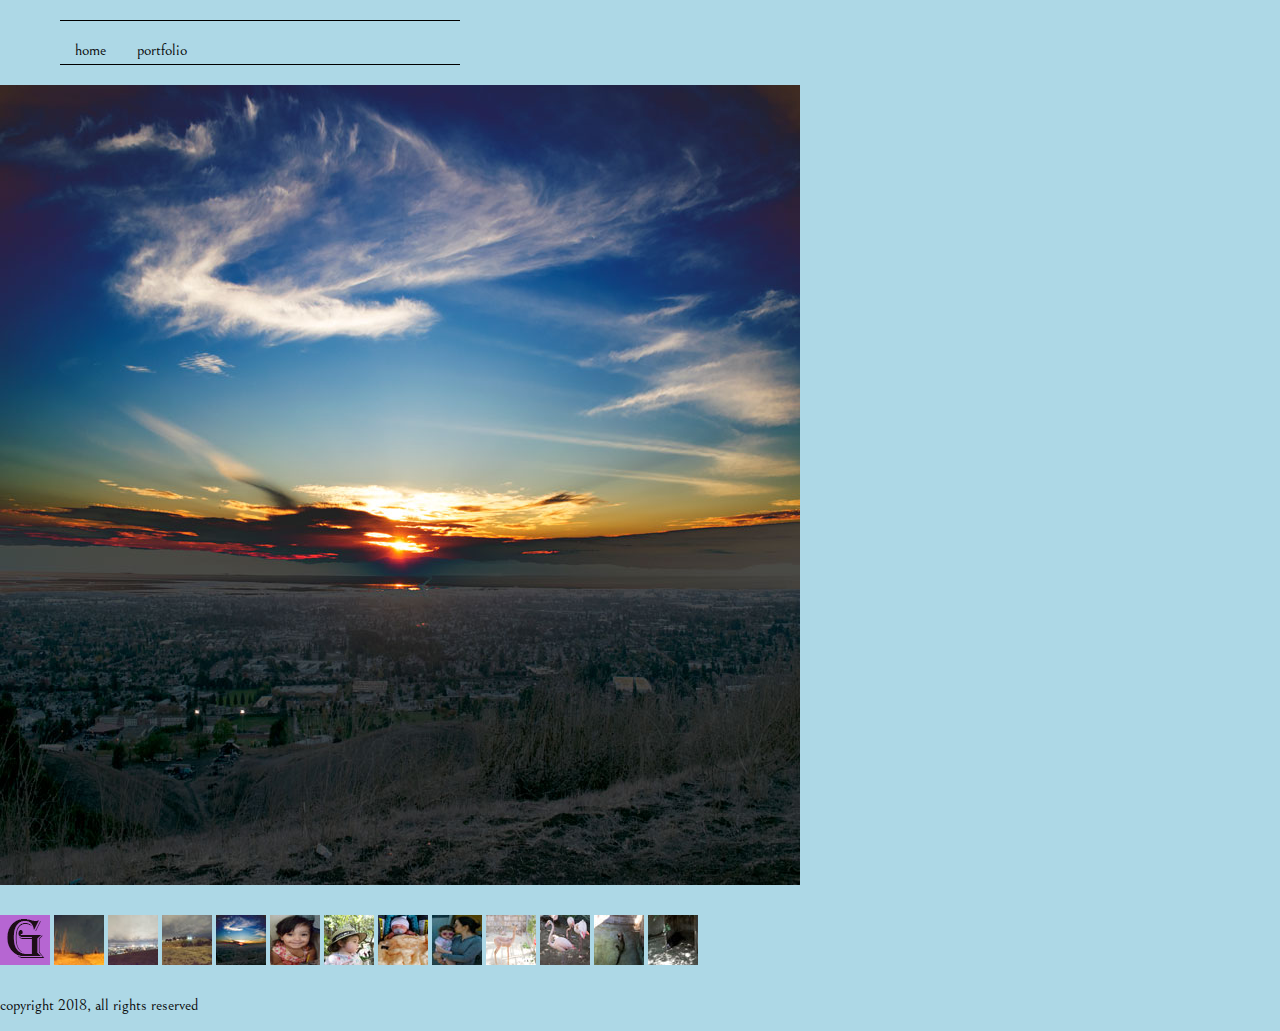
<file: sky.html>
<!doctype html>
<html class="no-js" lang="en" dir="ltr">
  <head>
    <meta charset="utf-8">
    <meta http-equiv="x-ua-compatible" content="ie=edge">
    <meta name="viewport" content="width=device-width, initial-scale=1.0">
    <title>Kaila's Portfolio</title>
    <link rel="stylesheet" href="css/foundation.css">
    <link rel="stylesheet" href="css/app.css">
  </head>
  <body>
    <!-- start the header section of each page here -->
    <div class="grid-container">
    <header class="grid-x grid-padding-x align-justify">
      <nav class="cell meium-6 large-4">
        <ul class="menu">
          <li><a href="index.html"></a>home</li>
          <li><a href="portfolio.html"></a>portfolio</li>
        </ul>
      </nav>
    </header>
  </div>
    <!-- start the content section of each page here -->
    <figure>
      <a href="sky.html"><img src="images/sky800.jpg" alt=""></a>
    </figure>

    <figure>
      <a href="portfolio.html"><img src="images/gallery.gif" alt="main gallery"></a>
      <a href="images.html"><img src="images/path50.jpg" alt=""></a>
      <a href="light.html"><img src="images/light50.jpg" alt=""></a>
      <a href="trees.html"><img src="images/trees50.jpg" alt=""></a>
      <a href="sky.html"><img src="images/sky50.jpg" alt=""></a>
      <a href="eli.html"><img src="images/eli50.jpg" alt=""></a>
      <a href="baby1.html"><img src="images/baby150.jpg" alt=""></a>
      <a href="newborn.html"><img src="images/newborn50.jpg" alt=""></a>
      <a href="sara.html"><img src="images/sara50.jpg" alt=""></a>
      <a href="animal.html"><img src="images/animal50.jpg" alt=""></a>
      <a href="flamingo.html"><img src="images/flamingo50.jpg" alt=""></a>
      <a href="otter.html"><img src="images/otter50.jpg" alt=""></a>
      <a href="thing.html"><img src="images/thing50.jpg" alt=""></a>
    </figure>

    <footer class="grid-x">
      <p class="cell">copyright 2018, all rights reserved</p>
    </footer>



    <script src="js/vendor/jquery.js"></script>
    <script src="js/vendor/what-input.js"></script>
    <script src="js/vendor/foundation.js"></script>
    <script src="js/app.js"></script>
  </body>
</html>
</file>
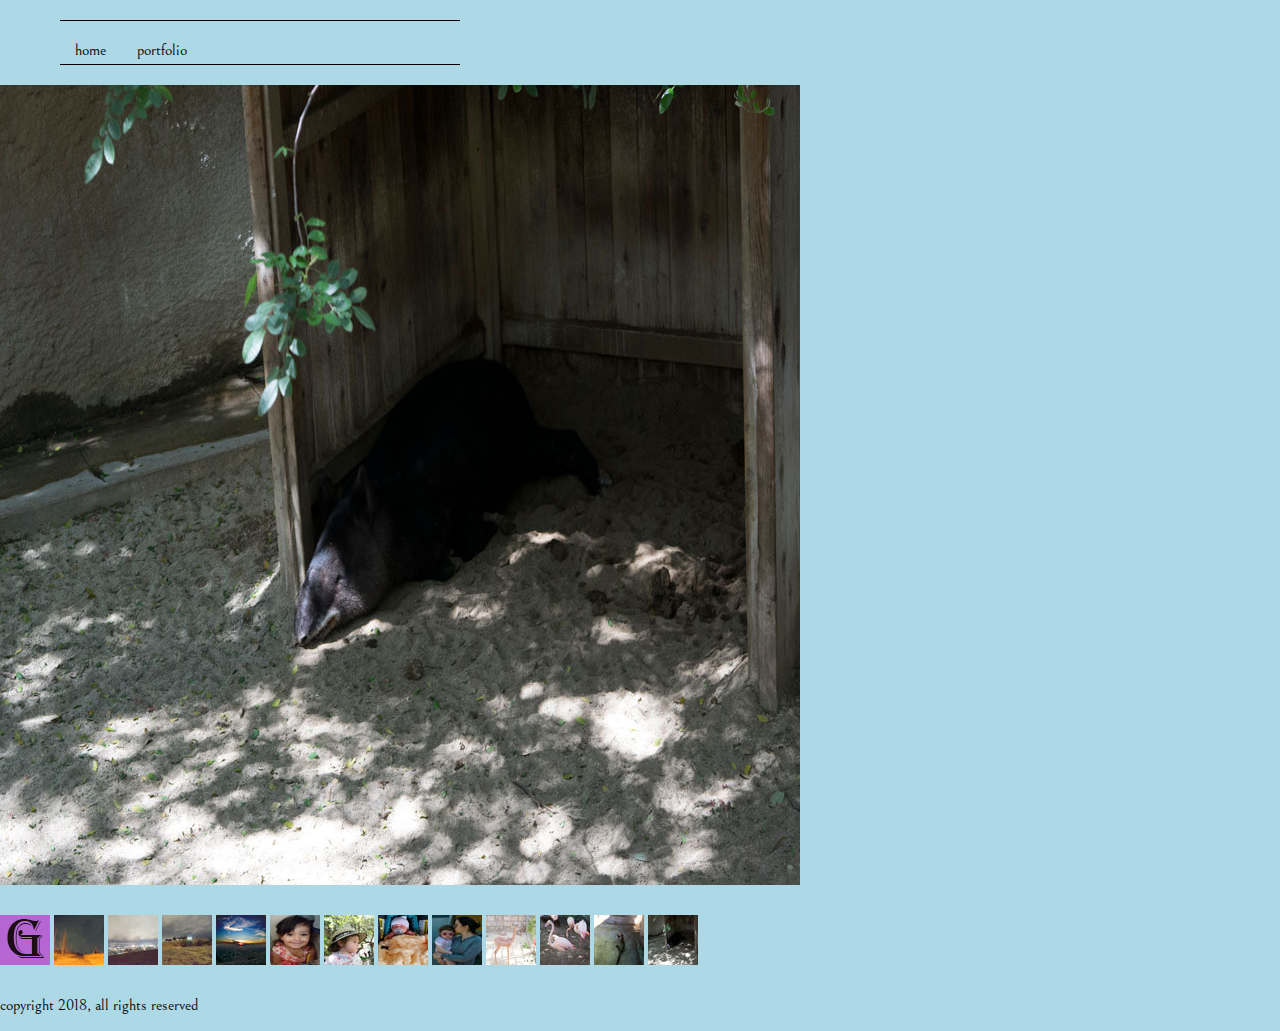
<file: thing.html>
<!doctype html>
<html class="no-js" lang="en" dir="ltr">
  <head>
    <meta charset="utf-8">
    <meta http-equiv="x-ua-compatible" content="ie=edge">
    <meta name="viewport" content="width=device-width, initial-scale=1.0">
    <title>Kaila's Portfolio</title>
    <link rel="stylesheet" href="css/foundation.css">
    <link rel="stylesheet" href="css/app.css">
  </head>
  <body>
    <!-- start the header section of each page here -->
    <div class="grid-container">
    <header class="grid-x grid-padding-x align-justify">
      <nav class="cell meium-6 large-4">
        <ul class="menu">
          <li><a href="index.html"></a>home</li>
          <li><a href="portfolio.html"></a>portfolio</li>
        </ul>
      </nav>
    </header>
  </div>
    <!-- start the content section of each page here -->
    <figure>
      <a href="thing.html"><img src="images/thing800.jpg" alt=""></a>
    </figure>

    <figure>
      <a href="portfolio.html"><img src="images/gallery.gif" alt="main gallery"></a>
      <a href="images.html"><img src="images/path50.jpg" alt=""></a>
      <a href="light.html"><img src="images/light50.jpg" alt=""></a>
      <a href="trees.html"><img src="images/trees50.jpg" alt=""></a>
      <a href="sky.html"><img src="images/sky50.jpg" alt=""></a>
      <a href="eli.html"><img src="images/eli50.jpg" alt=""></a>
      <a href="baby1.html"><img src="images/baby150.jpg" alt=""></a>
      <a href="newborn.html"><img src="images/newborn50.jpg" alt=""></a>
      <a href="sara.html"><img src="images/sara50.jpg" alt=""></a>
      <a href="animal.html"><img src="images/animal50.jpg" alt=""></a>
      <a href="flamingo.html"><img src="images/flamingo50.jpg" alt=""></a>
      <a href="otter.html"><img src="images/otter50.jpg" alt=""></a>
      <a href="thing.html"><img src="images/thing50.jpg" alt=""></a>
      </figure>

        <footer class="grid-x">
          <p class="cell">copyright 2018, all rights reserved</p>
        </footer>



        <script src="js/vendor/jquery.js"></script>
        <script src="js/vendor/what-input.js"></script>
        <script src="js/vendor/foundation.js"></script>
        <script src="js/app.js"></script>
      </body>
    </html>
</file>
<file: css/app.css>
/* *{outline:1px solid red}*/
@import url('https://fonts.googleapis.com/css?family=Bellefair|Exo+2');


body{font-family: 'Bellefair', serif;}
h1, h2, h3, h4, h5, h6{font-family: 'Exo 2', sans-serif;}
h2{font-size: 1.35rem;}
p{line-height: 1.25em;}

section{
  border-bottom: 1px solid black;
  padding: 30px 0px;
}
.vert-border{
  border-right: 1px solid black;
}
/*////NAV STYLES*/
nav{
  border-top:1px solid black;
  border-bottom: 1px solid black;
  margin: 20px;
}
nav ul{
  list-style-type: none;
  margin: 20px;
}
nav li{
  display: inline;
  margin-right: 30px;
}
nav a:link, nav a:visited{
  text-decoration: none;
  color: black;
  font-size: 0.9em;
  padding-bottom: 6px;
}
nav a:hover {
  border-bottom: 1px solid black;
  padding-bottom: 6px;
}
body {
  background-color: lightblue;
}
img{
  margin-bottom: 30px;
}
</file>
